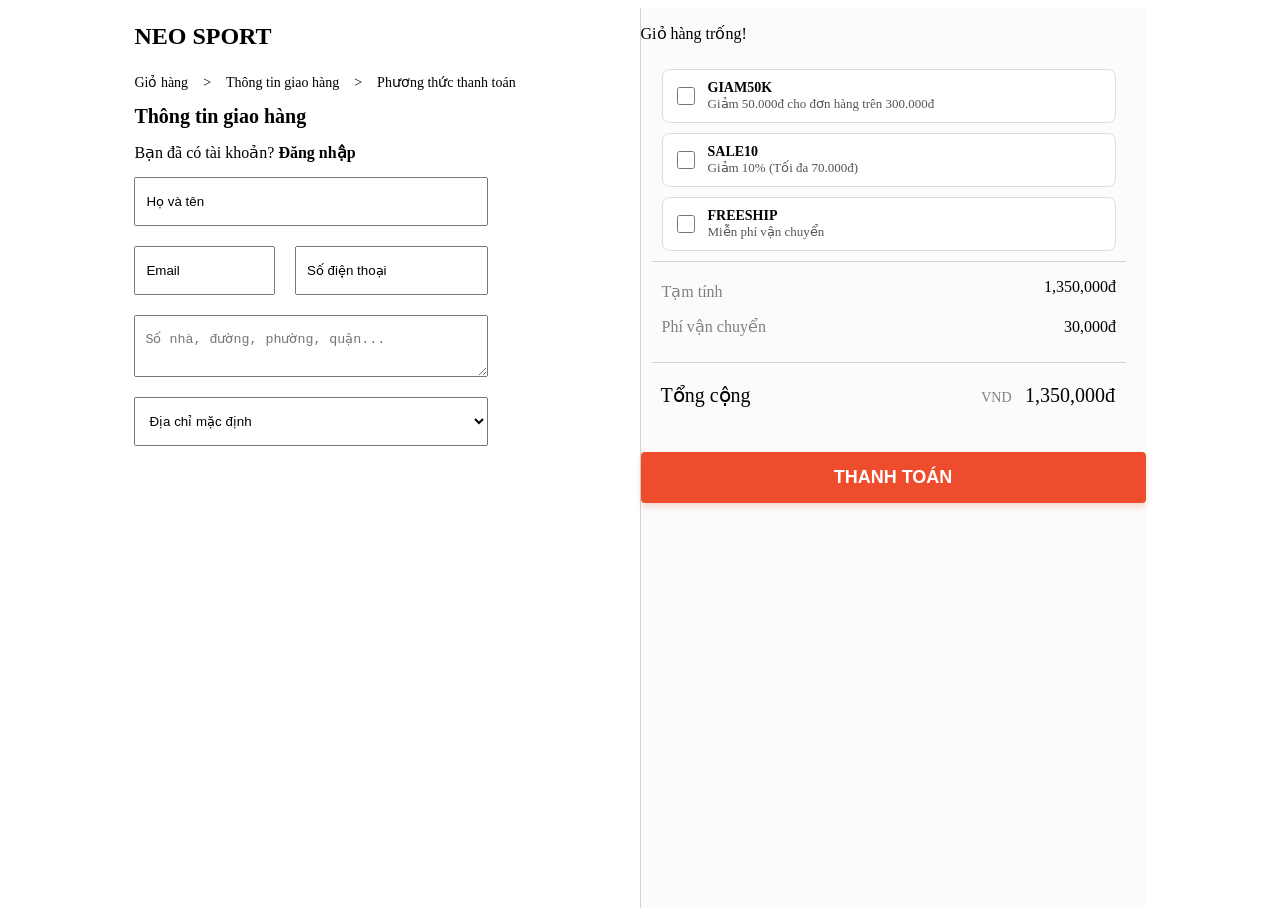
<file: 4shoes/public/ASM-js/checkout.html>
<!DOCTYPE html>
<html lang="en">
<head>
    <meta charset="UTF-8">
    <meta name="viewport" content="width=device-width, initial-scale=1.0">
    <title>Document</title>
    <link rel="stylesheet" href="shop.css/checkout.css">
</head>
<body>
    <div class="container-checkout">
    <div class="left-checkout">
        <h2>NEO SPORT</h2>
        <div class="link">
            <a href="">Giỏ hàng</a>
            <p>></p>
            <p>Thông tin giao hàng</p>
            <p>></p>
            <p>Phương thức thanh toán</p>
        </div>
        <p class="ttgiaohang">Thông tin giao hàng</p>
        <span>Bạn đã có tài khoản?<strong> Đăng nhập</strong></span>
        <div class="form-info">
            <input type="text" value="Họ và tên">
            <div class="email-phone">
                <input class="email" type="text" value="Email">
                <input class="phone" type="text" value="Số điện thoại">
            </div>
      <textarea placeholder="Số nhà, đường, phường, quận..."></textarea>

      <select>
        <option selected>Địa chỉ mặc định</option>
        <option>123 Nguyễn Huệ, Quận 1, TP.HCM</option>
        <option>456 Lý Thường Kiệt, Quận 10, TP.HCM</option>
        <option>789 Hai Bà Trưng, Quận 3, TP.HCM</option>
        <option>+ Thêm địa chỉ mới...</option>
      </select>
        </div>
    </div>

    <div class="right-checkout">
        <div class="product-checkout">
            <!-- <img src="./images/index-product/pd1.jpg" alt="">
            <div class="name-size">
                <p class="name">Giày Bóng Đá Cỏ Nhân Tạo Mercurial Air Zoom Superfly 9 Elite Cổ Cao Hồng Đế Chuối TF</p>
                <p class="size">43</p>
            </div>
            <div class="price-quantity">
                <p>675,000đ</p>
                <p>x1</p>
            </div> -->
        </div>
      <div class="voucher">
        <label class="voucher-item">
          <input type="checkbox" name="voucher" value="GIAM50K">
          <div class="voucher-info">
            <span class="voucher-code">GIAM50K</span>
            <span class="voucher-desc">Giảm 50.000đ cho đơn hàng trên 300.000đ</span>
          </div>
        </label>

        <label class="voucher-item">
          <input type="checkbox" name="voucher" value="SALE10">
          <div class="voucher-info">
            <span class="voucher-code">SALE10</span>
            <span class="voucher-desc">Giảm 10% (Tối đa 70.000đ)</span>
          </div>
        </label>

        <label class="voucher-item">
          <input type="checkbox" name="voucher" value="FREESHIP">
          <div class="voucher-info">
            <span class="voucher-code">FREESHIP</span>
            <span class="voucher-desc">Miễn phí vận chuyển</span>
          </div>
        </label>
      </div>
      <div class="container-tamtinh">
      <div class="tamtinh">
        <p>Tạm tính</p>
        <span>1,350,000đ</span>
      </div>
      <div class="ship">
        <p>Phí vận chuyển</p>
        <span>30,000đ</span>
      </div>
      </div>
    <div class="total">
        <p class="sub-total">Tổng cộng</p>
        <p class="vnd">VND <span>1,350,000đ</span></p>
    </div>
    <button class="checkout-btn">THANH TOÁN</button>
    </div>
    </div>
    <script src="checkout.js"></script>
</body>
</html>
</file>
<file: 4shoes/public/ASM-js/shop.css/checkout.css>
h2 {
    margin: 0;
    margin-top: 15px;
    margin-bottom: 10px;
}
.container-checkout {
    height: 100vh;
    margin: 0 auto;
    display: flex;
    width: 80%;
}
.link {
    display: flex;
    gap: 15px;
    align-items: center;
    font-size: 14px;
    margin: 0;
}
.link a {
    color: black;
    margin: 0;
    text-decoration: none;
}
.ttgiaohang {
    font-weight: bold;
    font-size: 20px;
    margin: 0;
    margin-bottom: 15px;
}
.email-phone {
    display: flex;
    width: 100%;
    gap: 20px;
}
.form-info {
    margin-top:15px ;
    display: flex;
    flex-direction: column;
    width: 70%;
    gap: 20px;
}
.form-info input {
    
    padding: 15px 10px;
}
.left-checkout {
    width: 50%;
}
.email {
    width: 65%;
}
.form-info select, textarea {
    padding: 15px 10px;
}

.right-checkout {
    border-left: 1px solid lightgray;
    width: 50%;
    display: flex;
    flex-direction: column;
    background-color: #fafbfa;
}

.product-checkout {
    margin: 0 auto;
    margin: 0;
    gap: 15px;
    display: flex;
    align-items: center;
    width: 90%;
    border-bottom: 1px solid lightgray;
    padding: 10px;
    margin-left: 11px;
}
.product-checkout img {
    width: 80px;
    height: 80px;
}

.voucher {
      padding: 15px;
      display: flex;
      flex-direction: column;
      gap: 10px;
    width: 90%;
    border-bottom: 1px solid lightgray;
    padding: 10px;
    margin-left: 11px;
    }
    .voucher-item {
      display: flex;
      align-items: center;
      gap: 10px;
      background: white;
      border: 1px solid #ddd;
      border-radius: 8px;
      padding: 10px;
    }
    .voucher-item input {
      width: 18px;
      height: 18px;
    }
    .voucher-info {
      display: flex;
      flex-direction: column;
    }
    .voucher-code {
      font-weight: bold;
      font-size: 14px;
    }
    .voucher-desc {
      font-size: 13px;
      color: #555;
    }
    .container-tamtinh {
        margin: 0 auto;
        display: flex;
        flex-direction: column;
        width: 90%;
        border-bottom: 1px solid lightgray;
        padding: 10px;
        margin-left: 11px;
    }
    .tamtinh {
        width: 100%;
        display: flex;
        align-items: center;
        justify-content: space-between;
    }
    .tamtinh p {
        color: gray;
        margin: 0;
         margin-top: 10px;
    }

    .ship {
        display: flex;
        align-items: center;
        justify-content: space-between;
    }
    .ship p {
        color: gray;
    }
    .total {
        align-items: center;
        width: 90%;
        margin: 0 auto;
        display: flex;
        margin-left: 20px;
        justify-content: space-between;
    }
    .sub-total {
        font-size: 20px;
    }
    .vnd {
        font-size: 14px;
        color: gray;
    }
    .vnd span {
        color: black;
        font-size: 20px;
        margin-left: 10px;
    }
    .checkout-btn {
    width: 100%; /* Chiếm hết chiều ngang của cột phải */
    padding: 15px; /* Tăng độ dày nút cho dễ bấm */
    margin-top: 25px; /* Cách phần trên ra một chút */
    margin-left: 0; /* XÓA BỎ MARGIN-LEFT CŨ GÂY LỆCH */
    
    background-color: #ee4d2d; /* Màu cam Shopee */
    color: white;
    font-weight: 800; /* Chữ đậm hơn */
    font-size: 18px; /* Chữ to hơn */
    border: none;
    border-radius: 4px; /* Bo góc nhẹ */
    cursor: pointer;
    transition: 0.3s;
    text-transform: uppercase; /* Chữ in hoa */
    box-shadow: 0 4px 6px rgba(238, 77, 45, 0.2); /* Đổ bóng nhẹ */
}

.checkout-btn:hover {
    background-color: #d73211; /* Màu đậm hơn khi di chuột */
    transform: translateY(-2px); /* Hiệu ứng nổi lên */
}
</file>
